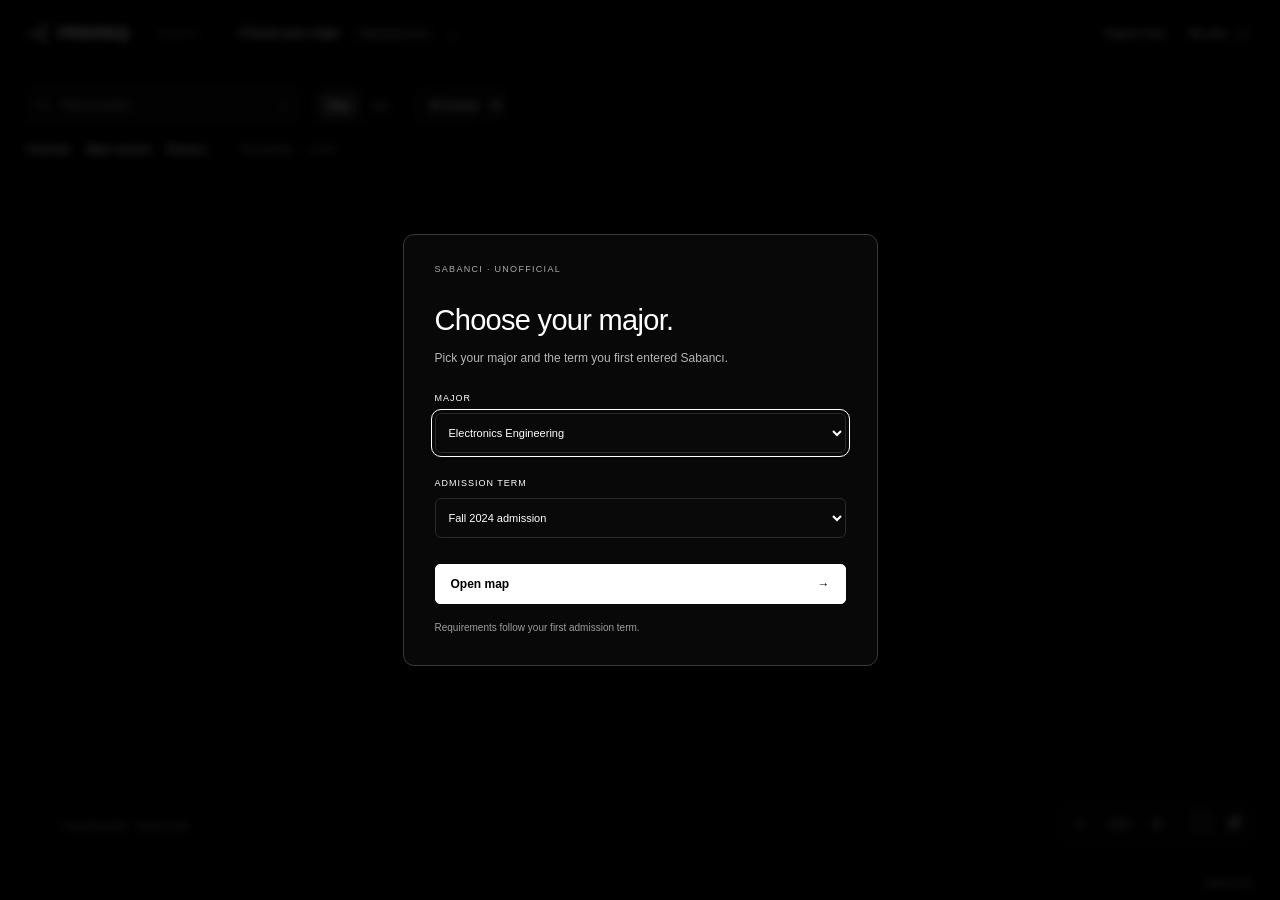
<file: web/index.html>
<!doctype html>
<html lang="en">
<head>
<meta charset="utf-8"><meta name="viewport" content="width=device-width,initial-scale=1">
<meta name="description" content="Sabancı course prerequisites, connected from university courses to the classes they open.">
<meta name="color-scheme" content="dark"><title>PREREQ · Sabancı prerequisites</title>
<link rel="icon" href="favicon.svg" type="image/svg+xml"><link rel="stylesheet" href="styles.css">
<script src="model.js" defer></script><script src="app.js" defer></script>
</head>
<body>
<header class="app-header">
<a class="brand" href="./" aria-label="Choose major"><svg viewBox="0 0 28 28" aria-hidden="true"><path d="M4 14h6c6 0 6-9 13-9M4 14h19M4 14h6c6 0 6 9 13 9"/><circle cx="4" cy="14" r="2"/><circle cx="23" cy="5" r="2"/><circle cx="23" cy="14" r="2"/><circle cx="23" cy="23" r="2"/></svg><span>PREREQ</span><span class="brand-sub">SABANCI</span></a>
<button class="selection-button" id="change-major"><span id="selected-major">Choose your major</span><span class="term-tag" id="selected-term">Admission term</span><span aria-hidden="true">⌄</span></button>
<nav class="header-actions" aria-label="Application actions"><button id="rules-button" class="quiet">Degree links</button><button id="plan-button" class="quiet">My plan <span id="plan-count" class="tiny-count">0</span></button><button id="source-button" class="source-pill" hidden><i id="source-dot"></i><span id="source-label">Snapshot</span></button><button id="refresh-button" class="icon-button" title="Refresh official catalog" aria-label="Refresh official catalog" hidden>↻</button></nav>
</header>
<main id="workspace">
<div class="toolbar">
<div class="search-block"><label class="search-box"><svg viewBox="0 0 20 20" aria-hidden="true"><circle cx="8" cy="8" r="5.5"/><path d="m12 12 5 5"/></svg><input id="search" type="search" autocomplete="off" placeholder="Find a course…" aria-label="Find a course by code or name"><kbd>/</kbd></label><div id="search-results" class="search-results" hidden></div></div>
<div class="view-tabs" role="group" aria-label="Map view"><button id="graph-tab" class="active" aria-pressed="true">Map</button><button id="list-tab" aria-pressed="false">List</button></div>
<select id="status-filter" aria-label="Filter by course status"><option value="all">All courses</option><option value="unmarked">Unmarked</option><option value="planned">Planned</option><option value="completed">Completed</option></select>
<button class="toolbar-note" id="match-count" title="Prerequisite data coverage" hidden></button>
</div>
<div class="map-nav" id="map-nav"><button id="jump-university">University</button><button id="jump-required">Major required</button><button id="jump-electives">Electives</button><span class="nav-divider"></span><span id="direction-label">Prerequisite <span aria-hidden="true">→</span> course</span><button class="back-button" id="back-to-degree" hidden>← All courses</button></div>
<section id="graph-region" aria-label="Interactive prerequisite map"><svg id="graph" role="group" aria-label="Course prerequisites. Click the plus to expand what a course opens. Drag to pan. Zoom with the controls." tabindex="0"><defs><marker id="arrow" viewBox="0 0 8 8" refX="7" refY="4" markerWidth="5" markerHeight="5" orient="auto"><path d="M1 1L7 4L1 7"/></marker></defs><g id="viewport"></g></svg></section>
<section id="list-region" class="list-region" aria-label="Course list" hidden><div class="list-heading"><span>COURSE / TITLE</span><span>CATEGORY</span><span>SU / ECTS</span><span>STATUS</span></div><div id="course-list"></div><p id="list-empty" hidden>No courses match this filter.</p><button class="quiet" id="list-more" hidden>Show more courses</button></section>
<div class="empty-state" id="empty-state" hidden><h2 id="empty-title">Checking the catalog</h2><p id="empty-message">Fetching your admission-term requirements.</p><button id="empty-change" class="primary">Choose another major or term</button></div>
<div class="graph-controls" id="graph-controls"><button id="zoom-out" aria-label="Zoom out" title="Zoom out">−</button><span id="zoom-level">100%</span><button id="zoom-in" aria-label="Zoom in" title="Zoom in">+</button><span class="control-divider"></span><button id="fit-button" aria-label="Fit map" title="Fit the entire map">⛶</button><button id="reset-button" aria-label="Reset branches and view" title="Reset to university courses">↺</button></div>
<div class="map-legend"><span id="subject-legend"></span><span class="legend-separator" id="legend-separator"></span><span class="legend-help">+ reveal branches · drag to move</span></div>
<aside id="course-panel" class="course-panel" aria-label="Course details" hidden><div class="panel-top"><span class="eyebrow">COURSE DETAILS</span><button id="close-course" class="icon-button" aria-label="Close course details">×</button></div><div id="course-content"></div></aside>
</main>
<footer class="app-footer"><span id="footer-status" hidden></span><a class="project-link" href="https://github.com/xxvxxvxxvxxv/prereq" target="_blank" rel="noopener noreferrer">made by xxv</a></footer>
<div id="toast" role="status" class="toast" hidden></div>
<dialog id="chooser" class="chooser-dialog"><form id="choose-form"><div class="dialog-top"><span class="eyebrow">SABANCI · UNOFFICIAL</span><button type="button" class="icon-button" id="close-chooser" aria-label="Close major selector">×</button></div><h2>Choose your major.</h2><p class="intro">Pick your major and the term you first entered Sabancı.</p><label class="field-label" for="major-select">MAJOR</label><select id="major-select" required></select><label class="field-label" for="year-select">ADMISSION TERM</label><div class="admit-fields"><select id="year-select" aria-label="First admission term" required></select><select id="season-select" aria-label="First admission season" hidden><option value="01" selected>Fall</option></select></div><button type="submit" class="primary wide" id="open-map">Open map <span>→</span></button><p class="chooser-note" id="chooser-note">Requirements follow your first admission term.</p></form></dialog>
<dialog id="info-dialog" class="info-dialog"><div class="dialog-top"><span class="eyebrow" id="info-eyebrow">INFORMATION</span><button class="icon-button" id="close-info" aria-label="Close dialog">×</button></div><div id="info-content"></div></dialog>
<input id="import-file" type="file" accept="application/json,.json" hidden>
</body></html>
</file>
<file: web/styles.css>
:root{--bg:#000;--surface:#0b0b0b;--panel:#070707;--border:#272727;--text:#fff;--muted:#fff;--faint:#fff;font-family:Inter,-apple-system,BlinkMacSystemFont,"Segoe UI",sans-serif;color-scheme:dark}
*{box-sizing:border-box}body{margin:0;background:#000;color:#fff;font-size:13px;-webkit-font-smoothing:antialiased;overflow:hidden}button,input,select{font:inherit;color:#fff}button{cursor:pointer;background:none;border:0}button:disabled{opacity:.5;cursor:wait}a{color:#fff;text-decoration:none}input,select{background:#090909;border:1px solid #292929;border-radius:6px}button,a,input,select{outline-offset:3px}button:focus-visible,a:focus-visible,input:focus-visible,select:focus-visible,[tabindex]:focus-visible{outline:1px solid #fff}button:focus:not(:focus-visible){outline:none}[hidden]{display:none!important}svg{display:block}h1,h2,h3,p{margin:0}p{line-height:1.7;color:#fff}button:hover{background:#141414}button,a{touch-action:manipulation}::selection{background:#fff;color:#000}.eyebrow{font-size:9px;letter-spacing:1.3px;font-weight:500;color:#fff;opacity:.65}.app-header{height:67px;display:flex;align-items:center;gap:27px;padding:0 26px;border-bottom:1px solid #202020;background:#000;position:relative;z-index:20}.brand{display:flex;gap:10px;align-items:center;font-size:14px;font-weight:650;letter-spacing:2px;white-space:nowrap}.brand svg{width:23px;height:23px;stroke:#fff;fill:#000;stroke-width:1.15}.brand-sub{border-left:1px solid #333;font-size:8px;font-weight:400;letter-spacing:1.4px;padding-left:13px;margin-left:3px;opacity:.65}.selection-button{display:flex;align-items:center;gap:12px;min-width:0;max-width:500px;border-radius:5px;padding:9px 10px;text-align:left}#selected-major{font-size:12px;overflow:hidden;text-overflow:ellipsis;white-space:nowrap}.term-tag{font-size:10px;opacity:.7;white-space:nowrap;border:1px solid #303030;border-radius:4px;padding:4px 6px}.header-actions{display:flex;gap:16px;align-items:center;margin-left:auto;white-space:nowrap}.quiet{font-size:11px;opacity:.8;padding:7px 4px;border-radius:4px}.tiny-count{font-size:9px;padding:1px 4px;border:1px solid #404040;border-radius:3px;margin-left:4px}.source-pill{display:flex;align-items:center;gap:7px;font-size:10px;border:1px solid #303030;border-radius:20px;padding:7px 11px}.source-pill i{display:block;width:4px;height:4px;background:#fff;border-radius:50%}.source-pill i.loading{animation:breathe 1s infinite}.icon-button{width:27px;height:30px;display:grid;place-items:center;font-size:23px;border-radius:5px}
#workspace{position:relative;height:calc(100dvh - 102px);isolation:isolate;background:#000}.toolbar{position:absolute;z-index:8;top:20px;left:26px;right:26px;display:flex;align-items:center;gap:13px;pointer-events:none}.toolbar>*{pointer-events:auto}.search-block{position:relative}.search-box{display:flex;align-items:center;gap:10px;width:275px;height:36px;background:#080808;border:1px solid #292929;border-radius:6px;padding:0 11px}.search-box svg{width:15px;height:15px;fill:none;stroke:#fff;stroke-width:1.3;opacity:.65}.search-box input{border:0;background:none;width:100%;outline:none;font-size:11px;min-width:0}.search-box input::placeholder{color:#fff;opacity:.65}.search-box:focus-within{border-color:#888}.search-box kbd{font-family:inherit;font-size:10px;border:1px solid #333;border-radius:3px;padding:0 3px;opacity:.6}.view-tabs{display:flex;gap:2px;border:1px solid #282828;border-radius:6px;padding:3px;background:#000;height:35px}.view-tabs button{font-size:11px;border-radius:3px;padding:4px 10px;opacity:.65}.view-tabs button.active{background:#202020;opacity:1}#status-filter{height:35px;padding:0 9px;font-size:10px;max-width:125px}.toolbar-note{font-size:10px;margin-left:auto;opacity:.65;padding:7px;border-radius:5px;background:#000}.toolbar-note:hover{opacity:1}.search-results{position:absolute;top:44px;left:0;min-width:345px;max-height:430px;overflow:auto;background:#090909;border:1px solid #383838;border-radius:7px;box-shadow:0 15px 45px #000;z-index:25;padding:5px}.search-result{display:flex;gap:12px;align-items:center;width:100%;padding:11px 8px;text-align:left;border-radius:4px}.search-result strong{font-size:11px;white-space:nowrap;min-width:67px;font-weight:500}.search-result span{font-size:10px;opacity:.7;overflow:hidden;white-space:nowrap;text-overflow:ellipsis}.search-all{display:block;width:100%;padding:12px;text-align:left;font-size:10px;border-top:1px solid #282828}.map-nav{position:absolute;z-index:6;top:73px;left:26px;right:26px;display:flex;align-items:center;gap:16px;pointer-events:none}.map-nav>*{pointer-events:auto}.map-nav button{font-size:10px;padding:4px 0;border-radius:3px;background:#000}.map-nav button:hover{text-decoration:underline}.map-nav>span{font-size:10px;opacity:.55;background:#000}.nav-divider{height:12px;width:1px;background:#555!important}.map-nav .back-button{margin-left:auto;font-size:11px;border:1px solid #333;padding:5px 8px}.map-heading{display:none}
#graph-region,#graph{width:100%;height:100%;position:absolute;inset:0}#graph{touch-action:none;cursor:grab;outline:none}#graph.dragging{cursor:grabbing}#graph:focus-visible{outline:1px solid #555;outline-offset:-1px}.edge{fill:none;stroke:#fff;stroke-opacity:.32;stroke-width:1;vector-effect:non-scaling-stroke}#arrow path{fill:none;stroke:#fff;stroke-width:1.1}.graph-node{cursor:pointer;outline:none}.graph-node text{fill:#fff;user-select:none;pointer-events:none}.graph-node .hit{fill:#fff;fill-opacity:0;stroke:none}.graph-node:hover .hit,.graph-node:focus-visible .hit{fill-opacity:.065}.graph-node:focus-visible .hit{stroke:#fff;stroke-opacity:.6;stroke-width:.7}.graph-node .dot{fill:#fff;stroke:none}.graph-node .node-label{font-size:13px;font-weight:480;letter-spacing:.1px}.graph-node .node-subtitle{font-size:10px;fill:#fff;fill-opacity:.64}.graph-node .count{font-size:9px;fill-opacity:.6;text-anchor:middle}.graph-node .expand-symbol{font-size:13px;fill-opacity:.9;text-anchor:middle}.graph-node .rule-badge{pointer-events:none}.graph-node .rule-badge-bg{fill:#000;stroke:#fff;stroke-opacity:.38;stroke-width:.7;vector-effect:non-scaling-stroke}.graph-node .rule-badge-text{font-size:7.5px;font-weight:600;letter-spacing:.35px;text-anchor:middle;fill:#fff;fill-opacity:.88}.graph-node .mark-glyph{font-size:10px}.graph-node .info-symbol{font-family:Georgia,serif;font-style:italic;font-size:12px;fill-opacity:.6}.node-info{cursor:pointer}.toggle-hit{fill:#fff;fill-opacity:0}.node-info:hover .toggle-hit,.node-info:focus-visible .toggle-hit,.node-toggle:hover .toggle-hit{fill-opacity:.1}.node-info:focus-visible{outline:none}.graph-node .section-label{font-size:12px;letter-spacing:.5px;font-weight:570}.graph-node .section-rule{fill:none;stroke:#fff;stroke-opacity:.19;stroke-width:.8}.graph-node.kind-choice .node-label{font-size:11px}.graph-node.kind-logic .node-label{font-size:11px}.graph-node.dimmed>:not(title){opacity:.28}.graph-node.dimmed:hover>:not(title){opacity:1}.subject-dot{display:inline-block;flex:none;width:5px;height:5px;border-radius:50%;background:#fff}.graph-node .subject-ee{fill:#619bff}.subject-dot.subject-ee{background:#619bff}.graph-node .subject-bio{fill:#63d28b}.subject-dot.subject-bio{background:#63d28b}.graph-node .subject-cs{fill:#ff6666}.subject-dot.subject-cs{background:#ff6666}.graph-node .subject-me{fill:#b68aff}.subject-dot.subject-me{background:#b68aff}.graph-node .subject-ie{fill:#ffbd66}.subject-dot.subject-ie{background:#ffbd66}.graph-node .subject-mat{fill:#6edbce}.subject-dot.subject-mat{background:#6edbce}.graph-node .subject-dsa{fill:#ec8bcd}.subject-dot.subject-dsa{background:#ec8bcd}.graph-node .subject-econ{fill:#ffd166}.subject-dot.subject-econ{background:#ffd166}.graph-node .subject-psir{fill:#6edbd0}.subject-dot.subject-psir{background:#6edbd0}.graph-node .subject-psy{fill:#f48fb1}.subject-dot.subject-psy{background:#f48fb1}.graph-node .subject-vacd{fill:#d8a7ff}.subject-dot.subject-vacd{background:#d8a7ff}.graph-node .subject-mgmt{fill:#ff9f68}.subject-dot.subject-mgmt{background:#ff9f68}
.graph-controls{position:absolute;z-index:7;right:26px;bottom:22px;display:flex;align-items:center;gap:9px;padding:5px 8px;border:1px solid #292929;border-radius:6px;background:#050505}.graph-controls button{font-size:17px;width:24px;height:27px;border-radius:4px}.graph-controls #zoom-level{font-size:9px;min-width:34px;text-align:center;opacity:.75}.control-divider,.legend-separator{display:block;width:1px;height:13px;background:#333}.map-legend{position:absolute;bottom:33px;left:28px;display:flex;align-items:center;gap:14px;z-index:5;pointer-events:none;background:#000;font-size:9px}.map-legend>span{display:flex;align-items:center;gap:6px;color:#fff}#subject-legend{display:flex;align-items:center;gap:14px}#subject-legend>span{display:flex;align-items:center;gap:6px;color:#fff}.legend-help{opacity:.6}.app-footer{height:35px;display:flex;align-items:center;justify-content:flex-end;padding:0 27px;font-size:9px;border-top:1px solid #222;background:#000;color:#fff}.project-link{color:#fff;text-decoration:none;opacity:.68}.project-link:hover{opacity:1;text-decoration:underline;text-underline-offset:3px}.course-panel{position:absolute;right:0;top:0;bottom:0;width:360px;background:#070707;border-left:1px solid #353535;padding:19px 25px 30px;overflow:auto;z-index:15;box-shadow:-18px 0 50px #0008}.panel-top,.dialog-top{display:flex;align-items:center;justify-content:space-between;gap:15px}.course-code{font-size:31px;letter-spacing:-.6px;font-weight:500;margin:23px 0 9px}.course-name{font-size:15px;line-height:1.45;font-weight:450;opacity:.8}.course-meta{display:flex;gap:8px;flex-wrap:wrap;margin:17px 0}.badge{font-size:9px;border:1px solid #333;border-radius:4px;padding:5px 7px}.mark-actions{display:flex;gap:9px;margin-top:18px}.mark-button{flex:1;border:1px solid #333;border-radius:5px;padding:9px 5px;font-size:10px}.mark-button.active{background:#fff;color:#000}.course-section{border-top:1px solid #2a2a2a;padding-top:20px;margin-top:20px}.course-section h3{font-size:11px;font-weight:500;margin-bottom:13px}.course-section>.course-chip{margin:6px 0}.secondary{display:block;text-align:left;width:100%;padding:11px 12px;border:1px solid #404040;border-radius:5px;margin-top:16px;font-size:11px;background:#141414}.secondary:hover{background:#222}.source-link{display:inline-block;margin-top:17px;font-size:10px;color:#fff;text-decoration:underline;text-underline-offset:3px}.degree-link-list{display:flex;flex-direction:column;gap:8px;margin-top:18px}.degree-link-list .source-link{display:block;margin:0;padding:10px 11px;border:1px solid #303030;border-radius:5px;text-decoration:none}.degree-link-list .source-link:hover{background:#141414;border-color:#555}.degree-link-list .source-link.current{border-color:#777;background:#0d0d0d}.muted-small{font-size:10px;opacity:.7;line-height:1.7}.requirement-expression{display:flex;flex-direction:column;align-items:flex-start;gap:8px}.logic-group{border-left:1px solid #555;padding-left:11px;display:flex;flex-direction:column;gap:8px}.logic-label{font-size:9px;letter-spacing:1px;opacity:.7}.course-chip{display:flex;align-items:center;gap:13px;border:1px solid #383838;border-radius:5px;padding:7px 9px;font-size:10px;background:#0e0e0e}.course-chip small{font-size:9px;opacity:.6}.raw-rule{font-size:10px;margin-top:13px;opacity:.7}.raw-rule summary{cursor:pointer}.raw-rule p{font-size:10px;margin-top:8px;overflow-wrap:anywhere}.notice-box{border:1px solid #666;border-radius:5px;padding:10px;font-size:11px;margin-top:13px;color:#fff}.panel-open .graph-controls{right:378px}.panel-open .list-region{right:375px}
.list-region{position:absolute;top:93px;left:26px;right:26px;bottom:65px;overflow:auto;padding-right:7px}.list-heading,.course-row{display:grid;grid-template-columns:minmax(220px,1fr) 130px 80px 90px;align-items:center;gap:16px}.list-heading{position:sticky;top:0;background:#000;z-index:2;padding:0 12px 13px;font-size:9px;letter-spacing:1px}.course-row{width:100%;text-align:left;border-top:1px solid #252525;padding:13px 12px}.row-name{position:relative;display:flex;flex-direction:column;gap:5px;padding-left:14px;min-width:0}.row-name .subject-dot{position:absolute;left:0;top:6px}.row-name strong{font-size:12px;font-weight:500}.row-name small{font-size:10px;opacity:.65;overflow:hidden;white-space:nowrap;text-overflow:ellipsis}.row-category,.row-credits,.row-status{font-size:10px;color:#fff;opacity:.7}.empty-state{position:absolute;inset:120px 20px 70px;background:#000;z-index:10;display:flex;flex-direction:column;align-items:center;justify-content:center;gap:18px;text-align:center}.empty-state h2{font-size:23px;font-weight:500}.empty-state p{max-width:480px;font-size:12px;opacity:.7}.primary{background:#fff;color:#000;border:1px solid #fff;border-radius:5px;font-weight:550;font-size:12px;padding:12px 15px}.primary:hover{background:#dedede}.wide{width:100%}.wide.primary{display:flex;justify-content:space-between}
dialog{color:#fff;background:#080808;border:1px solid #383838;border-radius:11px;padding:29px;max-height:90dvh;overflow:auto;box-shadow:0 30px 120px #000b}dialog::backdrop{background:#000b;backdrop-filter:blur(5px)}.chooser-dialog{width:475px;max-width:calc(100vw - 30px);padding:29px 31px}.chooser-dialog h2{font-size:29px;letter-spacing:-.7px;font-weight:480;margin-top:30px}.intro{font-size:12px;opacity:.7;margin-top:11px}.field-label{display:flex;justify-content:space-between;gap:12px;align-items:center;font-size:9px;letter-spacing:1px;margin:25px 0 10px}.field-label span{font-size:9px;letter-spacing:0;opacity:.6}.chooser-dialog select{width:100%;padding:12px 9px;font-size:11px}.admit-fields{display:grid;grid-template-columns:1fr;gap:10px}#season-select{display:none!important}.chooser-dialog .primary{margin-top:26px}.chooser-note{font-size:10px;opacity:.6;margin-top:15px}.info-dialog{width:595px;max-width:calc(100vw - 30px)}.info-dialog h2{font-size:25px;font-weight:450;letter-spacing:-.4px;margin:22px 0 16px}.info-dialog p{font-size:12px;margin-top:10px;overflow-wrap:anywhere;opacity:.8}.info-dialog h3{font-size:12px;margin:20px 0 10px;font-weight:500}.rule-card{border:1px solid #333;border-radius:6px;padding:14px;margin-top:12px}.rule-card h3{margin:0 0 7px;font-size:12px}.rule-card p{font-size:11px}.totals-grid{display:flex;gap:30px;margin:20px 0}.totals-grid strong{display:block;font-size:26px;font-weight:400}.totals-grid span{font-size:10px;opacity:.7}.summary-table{width:100%;border-collapse:collapse;margin:20px 0;font-size:11px}.summary-table th{text-align:left;font-size:9px;font-weight:400;padding:7px 4px}.summary-table td{padding:9px 4px;border-top:1px solid #333}.audit-warning{border-top:1px solid #3c3c3c;padding-top:13px;margin-top:15px;font-size:11px!important}.plan-actions{display:flex;gap:10px;margin:16px 0}.plan-actions button{flex:1}.plan-item{display:flex;gap:9px;align-items:center;border-top:1px solid #333;padding:11px 0}.plan-item span{flex:1}.plan-item small{font-size:10px;opacity:.7}.plan-item button{font-size:10px}.toast{position:fixed;bottom:57px;left:50%;transform:translateX(-50%);z-index:50;background:#0c0c0c;border:1px solid #555;border-radius:6px;padding:13px 16px;font-size:11px;line-height:1.6;max-width:min(550px,calc(100vw - 30px));box-shadow:0 15px 70px #000}.toast.error{border-color:#fff}.spin{animation:spin 1.5s linear infinite}@keyframes spin{to{transform:rotate(360deg)}}@keyframes breathe{50%{opacity:.3}}::-webkit-scrollbar{width:6px;height:6px}::-webkit-scrollbar-thumb{background:#444;border-radius:10px}::-webkit-scrollbar-track{background:#000}
@media(max-width:1100px){.brand-sub{display:none}.app-header{gap:15px;padding:0 22px}.header-actions{gap:11px}.selection-button{max-width:340px}.toolbar-note{font-size:9px}.course-panel{width:330px}.panel-open .graph-controls{right:345px}.panel-open .list-region{right:343px}}
@media(max-width:800px){.app-header{gap:12px;padding:0 17px}.brand{font-size:12px;letter-spacing:1.6px}.brand svg{width:20px}.selection-button{flex:1;flex-wrap:wrap;gap:4px;max-width:245px;padding:5px}.selection-button>span:last-child{display:none}#selected-major{font-size:11px;width:100%}.term-tag{font-size:9px;border:0;padding:0}.header-actions{gap:7px}.source-pill{display:none}.toolbar-note{display:none}.toolbar,.map-nav{left:19px;right:19px}.search-box{width:250px}.map-legend{left:21px}.map-legend .legend-help{display:none}.map-legend .legend-separator{display:none}.app-footer{padding:0 19px;font-size:8px}}
@media(max-width:600px){.app-header{height:64px;padding:0 14px;gap:10px}.brand{font-size:11px}.brand svg{width:20px}.header-actions #rules-button{display:none}.header-actions #plan-button{font-size:10px}.header-actions #refresh-button{width:23px}.selection-button{max-width:180px}.selection-button #selected-major{font-size:10px}.term-tag{font-size:8px}.toolbar{top:15px;left:14px;right:14px;gap:10px;flex-wrap:wrap}.search-block{width:100%}.search-box{width:100%;height:36px}.search-results{min-width:0;width:100%;max-height:350px}.view-tabs{height:30px}.view-tabs button{font-size:10px}#status-filter{height:30px;font-size:9px}.map-nav{top:106px;left:16px;right:16px;gap:13px}.map-nav button{font-size:9px}.map-nav #direction-label,.map-nav .nav-divider{display:none}.map-nav .back-button{font-size:9px}#workspace{height:calc(100dvh - 97px)}.app-footer{height:33px;padding:0 13px;gap:8px}.project-link{font-size:8px}.map-legend{bottom:29px;left:17px;gap:11px;font-size:8px}.graph-controls{right:14px;bottom:19px;gap:5px;padding:4px}.graph-controls button{width:20px;font-size:15px}.graph-controls #zoom-level{min-width:27px;font-size:8px}.course-panel{top:auto;bottom:0;left:0;right:0;width:100%;max-height:78%;border:0;border-top:1px solid #555;border-radius:13px 13px 0 0;padding:16px 22px 23px;box-shadow:0 -20px 80px #000b}.panel-open .graph-controls{right:14px}.panel-open .list-region{right:14px}.list-region{top:105px;left:14px;right:14px;bottom:55px}.list-heading,.course-row{grid-template-columns:minmax(140px,1fr) 59px 51px;gap:9px}.list-heading span:nth-child(2),.course-row .row-category{display:none}.list-heading{font-size:8px;padding:0 5px 10px}.course-row{padding:12px 5px}.row-name small,.row-credits,.row-status{font-size:9px}.chooser-dialog{padding:24px}.chooser-dialog h2{font-size:26px}.field-label{font-size:8px}.field-label span{font-size:8px}.info-dialog{padding:23px}.info-dialog h2{font-size:23px}.empty-state{inset:150px 15px 65px}.empty-state h2{font-size:21px}}
@media(prefers-reduced-motion:reduce){*{animation:none!important;transition:none!important;scroll-behavior:auto!important}}

/* Controls remain legible while the map pans underneath. */
#graph-region::before,#graph-region::after{content:"";position:absolute;left:0;right:0;pointer-events:none;z-index:2}#graph-region::before{top:0;height:108px;background:linear-gradient(#000 80%,transparent)}#graph-region::after{bottom:0;height:70px;background:linear-gradient(transparent,#000 55%)}
@media(max-width:600px){#graph-region::before{height:144px}#graph-region::after{height:63px}}
</file>
